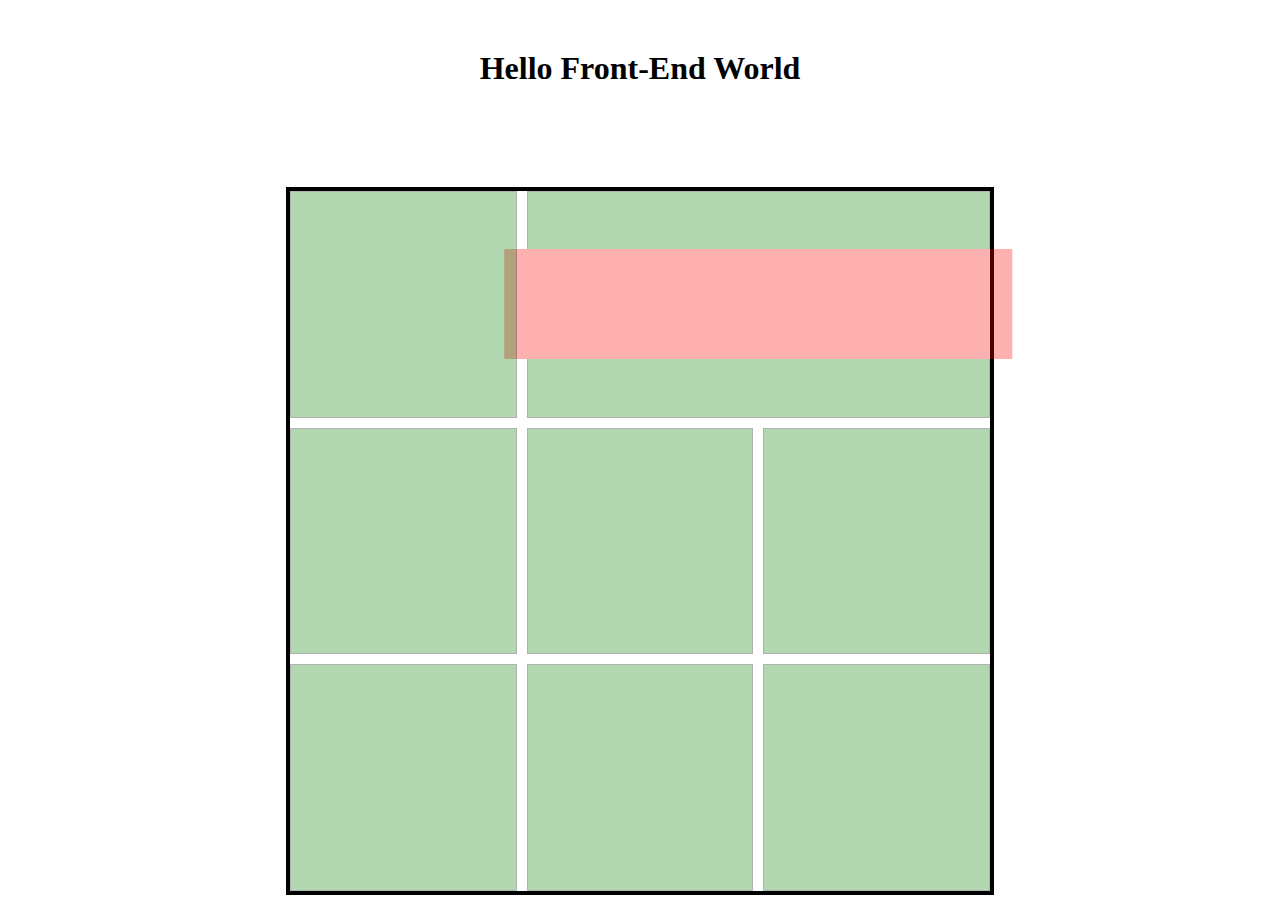
<file: index.html>
<!DOCTYPE html>
<html lang="en">
<head>
	<meta charset="UTF-8">
	<meta http-equiv="X-UA-Compatible" content="IE=edge">
	<meta name="viewport" content="width=device-width, initial-scale=1.0">
	<link rel="stylesheet" href="index.css">
	<title>INDEX</title>
</head>
<body>
	<h1> Hello Front-End World</h1>
	<div class="container">
		<div class="grid">
			<div class="item">

			</div>
			<div class="item">

			</div>
			<div class="item">

			</div>
			<div class="item">

			</div>
			<div class="item">

			</div>
			<div class="item">

			</div>
			<div class="item">

			</div>
			<div class="item">

			</div>

		</div>

	</div>
</body>
</html>
</file>
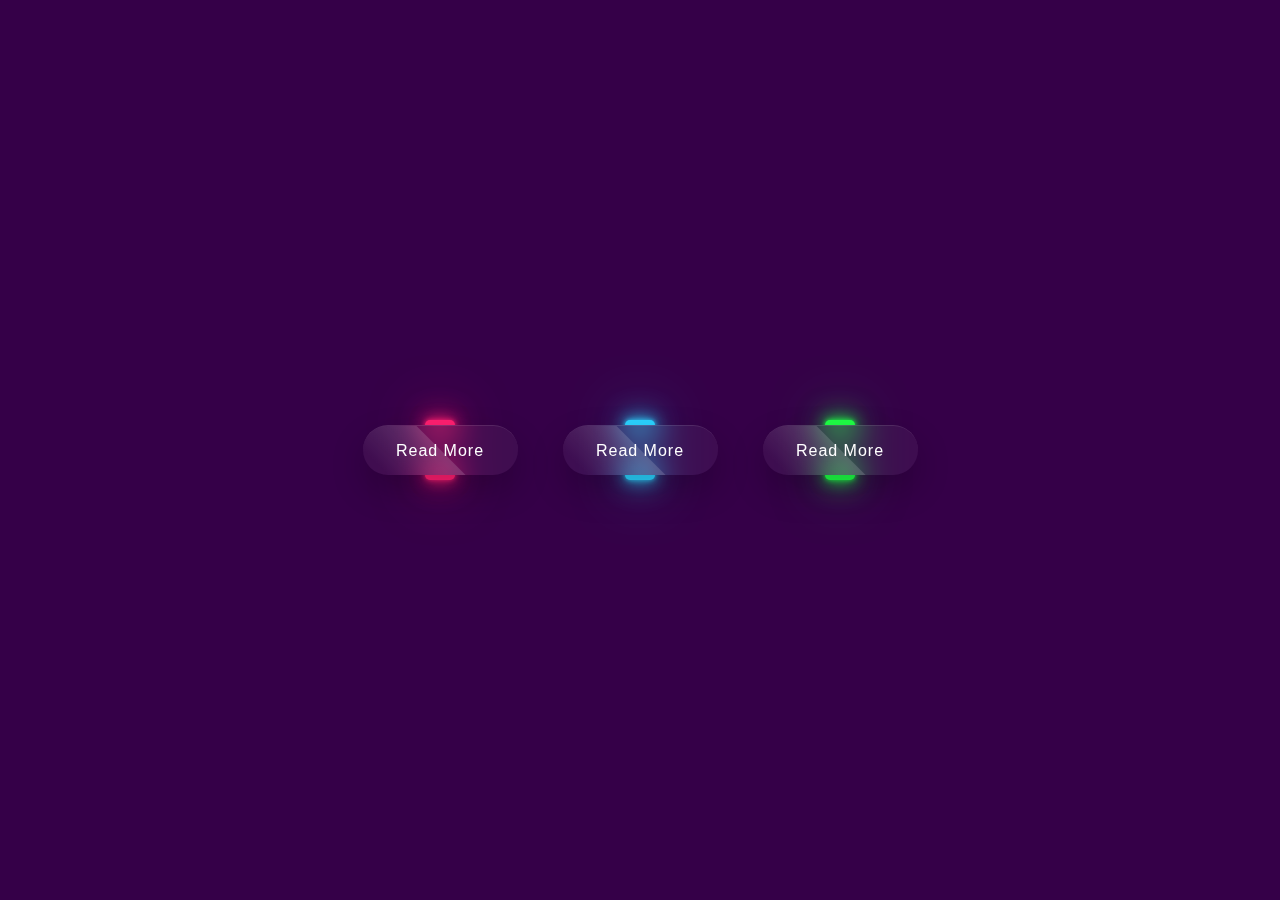
<file: glassorphism/css_glassmorphism_button_hover_effects.html>
<!DOCTYPE html>
<html lang="ko">
<head>
	<meta charset="UTF-8">
	<meta http-equiv="X-UA-Compatible" content="IE=edge">
	<meta name="viewport" content="width=device-width, initial-scale=1.0">
	<title>Classsorphism Button</title>
	<style>
		*{
			margin: 0;
			padding: 0;
			box-sizing: border-box;
			font-family: 'Roboto', sans-serif;
		}
		body{
			position: relative;
			display: flex;
			justify-content: center;
			align-items: center;
			min-height: 100vh;
			background: #350048;
		}
		.container{
			width: 600px;
			display: flex;
			flex-wrap: wrap;
			justify-content: space-around;
		}
		.container .btn{
			position: relative;
			width: 155px;
			height: 50px;
			margin: 20px;

		}
		.container .btn a{
			position: absolute;
			top: 0;
			left: 0;
			width: 100%;
			height: 100%;
			display: flex;
			justify-content: center;
			align-items: center;
			background: rgba(255,255,255, .05);
			box-shadow: 0 15px 35px rgba(0, 0, 0, .2);
			border-top: 1px solid rgba(255,255,255, .1);
			border-radius: 30px;
			color: #fff;
			z-index: 1;
			font-weight: 400;
			letter-spacing: 1px;
			text-decoration: none;
			overflow: hidden;
			transition: all .5s;
			backdrop-filter: blur(15px);
		}
		.container .btn:hover a{
			letter-spacing: 3px;
		}
		.container .btn a::before{
			content: "";
			position: absolute;
			top: 0;
			left: 0;
			width: 50%;
			height: 100%;
			background: linear-gradient(to left, rgba(255,255,255, .15), transparent);
			transform: skewx(45deg) translatex(0%);
			transition: all .5s;
		}
		.container .btn:hover a::before{
			transform: skewx(45deg) translatex(200%);
		}
		.container .btn::before {
			content: "";
			position: absolute;
			left: 50%;
			transform: translatex(-50%);
			bottom: -5px;
			width: 30px;
			height: 10px;
			background: #f00;
			border-radius: 10px;
			transition: all 0.5s;
			transition-delay: 0s;
		}
		.container .btn:hover::before{
			bottom: 0;
			height: 50%;
			width: 80%;
			/* transition: all .5s; */
			transition-delay: 0.5s;
			/* border-radius: 30px; */
		}
		.container .btn::after {
			content: "";
			position: absolute;
			left: 50%;
			transform: translatex(-50%);
			top: -5px;
			width: 30px;
			height: 10px;
			background: #f00;
			border-radius: 10px;
			transition: all 0.5s;
			transition-delay: 0s;
		}
		.container .btn:hover::after{
			top: 0;
			height: 50%;
			width: 80%;
			/* transition: all .5s; */
			transition-delay: 0.5s;
			/* border-radius: 30px; */
		}
		.container .btn:nth-child(1)::before,
		.container .btn:nth-child(1)::after{
			background: #ff1f71;
			box-shadow: 0 0 5px #ff1f71,
			0 0 15px #ff1f71,
			0 0 30px #ff1f71,
			0 0 60px #ff1f71;
		}
		.container .btn:nth-child(2)::before,
		.container .btn:nth-child(2)::after{
			background: #2bd2ff;
			box-shadow: 0 0 5px #2bd2ff,
			0 0 15px #2bd2ff,
			0 0 30px #2bd2ff,
			0 0 60px #2bd2ff;
		}
		.container .btn:nth-child(3)::before,
		.container .btn:nth-child(3)::after{
			background: #1eff45;
			box-shadow: 0 0 5px #1eff45,
			0 0 15px #1eff45,
			0 0 30px #1eff45,
			0 0 60px #1eff45;
		}


	</style>
</head>
<body>
	<div class="container">
		<div class="btn"><a href="#">Read More</a></div>
		<div class="btn"><a href="#">Read More</a></div>
		<div class="btn"><a href="#">Read More</a></div>
	</div>
	
</body>
</html>
</file>
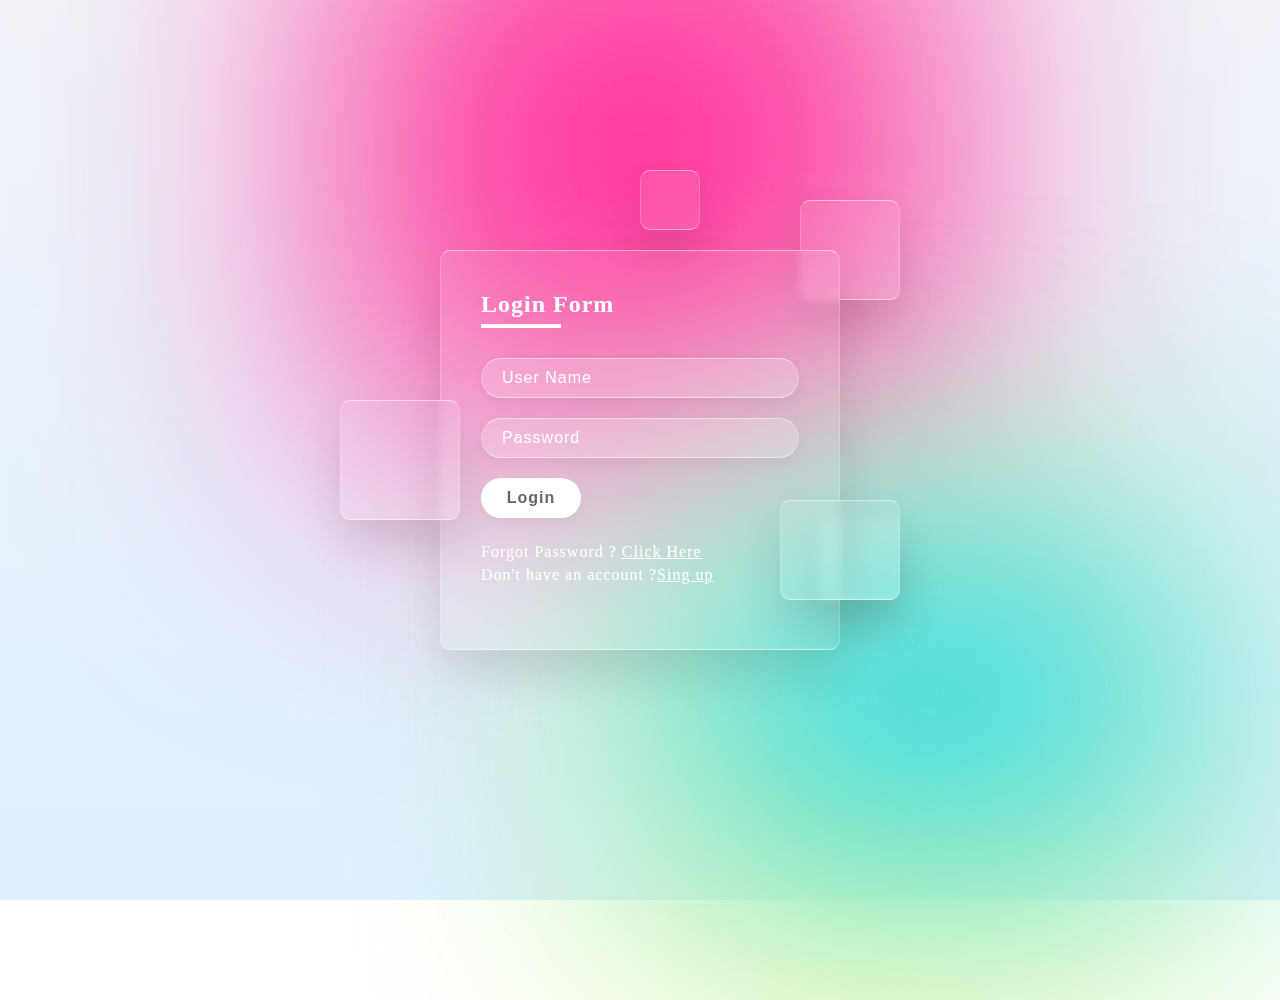
<file: glassorphism/Glassmorphism_login_Form_using_html_n_css.html>
<!DOCTYPE html>
<html lang="ko">
<head>
	<meta charset="UTF-8">
	<meta http-equiv="X-UA-Compatible" content="IE=edge">
	<meta name="viewport" content="width=device-width, initial-scale=1.0">
	<title>Classmorphism Login Form</title>
<style>
	/* @import url('http'); */
	*{
		margin: 0;
		padding: 0;
		box-sizing: border-box;
		/* font-family: 'Poppins',sans-serif; */
	}
	body{
		overflow: hidden;
	}
	section{
		display: flex;
		justify-content: center;
		align-items: center;
		min-height:100vh;
		background: linear-gradient(to bottom, #f1f4f9, #dff1ff);
	}

	section .color{
		position: absolute;
		filter: blur(150px);
	}

	section .color:nth-child(1){
		top: -150px;
		width: 600px;
		height: 600px;
		background: #ff359b;
	}
	section .color:nth-child(2){
		bottom: -100px;
		right: 130px;
		width: 500px;
		height: 500px;
		background: #fffd87;
	}
	section .color:nth-child(3){
		bottom: 50px;
		right: 100px;
		width: 500px;
		height: 300px;
		background: #00d2ff;
	}
	.box{
		position: relative;
	}
	.box .square{
		position: absolute;
		background: rgba(255, 255, 255, .1);
		backdrop-filter: blur(5px);
		box-shadow: 0 25px 45px rgba(0,0,0, .1);
		border: solid 1px rgba(255, 255, 255, .5);
		border-right: 1px solid rgba(255, 255, 255, .2);
		border-left: 1px solid rgba(255, 255, 255, .2);
		border-radius: 10px;
		animation: animate 10s linear infinite;
		animation-delay: calc(-1s * var(--i));
	}
	@keyframes animate {
		0%,100%{
			transform: translateY(-40px);
		}
		50%{
			transform: translateY(40px);
		}
		
	}
	.box .square:nth-child(1){
		top: -50px;
		right: -60px;
		width: 100px;
		height: 100px;
	}
	.box .square:nth-child(2){
		top: 150px;
		left: -100px;
		width: 120px;
		height: 120px;
		z-index: 2;
	}
	.box .square:nth-child(3){
		bottom: 50px;
		right: -60px;
		width: 120px;
		height: 100px;
		z-index: 2;
	}
	.box .square:nth-child(4){
		bottom: 50px;
		right: -60px;
		width: 80px;
		height: 80px;
	}
	.box .square:nth-child(5){
		top: -80px;
		right: 140px;
		width: 60px;
		height: 60px;
	}

	.container{
		position: relative;
		width: 400px;
		min-height: 400px;
		background: rgba(255, 255, 255, .1);
		border-radius: 10px;
		display: flex;
		justify-content: center;
		backdrop-filter: blur(5px);
		box-shadow: 0 25px 45px rgba(0,0,0, .1);
		border: solid 1px rgba(255, 255, 255, .5);
		border-right: 1px solid rgba(255, 255, 255, .2);
		border-left: 1px solid rgba(255, 255, 255, .2);
	}
	.form{
		position: relative;
		width: 100%;
		height: 100%;
		padding: 40px;
	}
	.form h2{
		position: relative;
		color: #fff;
		font-size: 24px;
		font-weight: 600;
		letter-spacing: 1px;
		margin-bottom: 40px;
	}
	.form h2::before{
		content: "";
		position: absolute;
		left: 0;
		bottom: -10px;
		width: 80px;
		height: 4px;
		background: #fff;
	}
	.form .inputBox{
		width: 100%;
		margin-top: 20px;
	}
	.form .inputBox input {
		width: 100%;
		background: rgba(255, 255, 255, .2);
		border:none;
		outline: none;
		padding: 10px 20px;
		border-radius: 35px;
		border: solid 1px rgba(255, 255, 255, .5);
		border-right: 1px solid rgba(255, 255, 255, .2);
		border-left: 1px solid rgba(255, 255, 255, .2);
		font-size: 16px;
		letter-spacing: 1px;
		color: #fff;
		box-shadow: 0 5px 15px rgba(0,0,0, .05);
	}
	.form .inputBox input::placeholder{
		color: #fff;
	}
	.form .inputBox input[type="submit"]{
		background: #fff;
		color: #666;
		max-width: 100px;
		cursor: pointer;
		margin-bottom: 20px;
		font-weight: 600;
	}
	.form p a{
		color: #fff;
		/* font-size: 16px;
		letter-spacing: 1px; */
	}
	.forget{
		font-size: 16px;
		letter-spacing: 1px;
		margin-top: 5px;
		color: #fff;
	}

</style>
</head>
<body>
	<section>
		<div class="color"></div>
		<div class="color"></div>
		<div class="color"></div>
		<div class="box">
			<div class="square" style="--i:0;"></div>
			<div class="square" style="--i:1;"></div>
			<div class="square" style="--i:2;"></div>
			<div class="square" style="--i:3;"></div>
			<div class="square" style="--i:4;"></div>
			<div class="container">
				<div class="form">
					<h2>Login Form</h2>
					<form onsubmit="return false;">
						<div class="inputBox">
							<input type="text" placeholder="User Name" name="" id="">
						</div>
						<div class="inputBox">
							<input type="password" placeholder="Password" name="" id="">
						</div>
						<div class="inputBox">
							<input type="submit" value="Login">
						</div>
						<p class="forget">Forgot Password ? <a href="#">Click Here</a> </p>
						<p class="forget">Don't have an account ?<a href="#">Sing up</a> </p>
					</form>
				</div>
			</div>
		</div>

	</section>
	
</body>
</html>
</file>
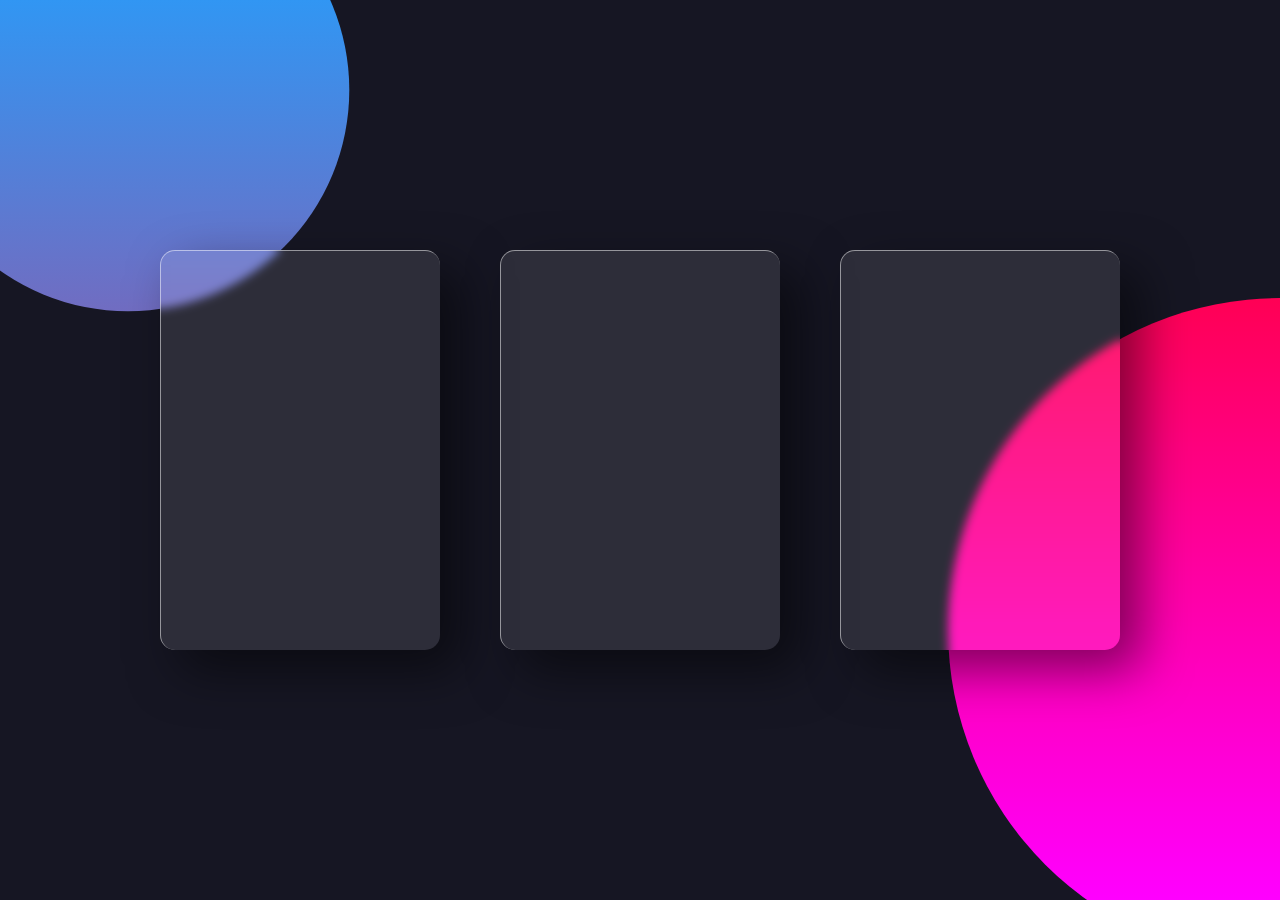
<file: glassorphism/reacl_glassmorphism_card_hover_effects.html>
<!DOCTYPE html>
<html lang="ko">
<head>
	<meta charset="UTF-8">
	<meta http-equiv="X-UA-Compatible" content="IE=edge">
	<meta name="viewport" content="width=device-width, initial-scale=1.0">
	<title>Real Glassmorphsim</title>
<style>
*{
	margin: 0;
	padding: 0;
	box-sizing: border-box;
	/* font-family: 'Poppins', sans-serif; */
}
body{
	display: flex;
	justify-content: center;
	align-items: center;
	min-height: 100vh;
	background:#161623;
}
body::before{
	content: '';
	position: absolute;
	top: 0;
	left: 0;
	width: 100%;
	height: 100%;
	background: linear-gradient(#f00, #f0f);
	clip-path: circle(30% at right 70%);
}
body::after{
	content:'';
	position: absolute;
	top: 0;
	left: 0;
	width: 100%;
	height: 100%;
	background: linear-gradient(#3196f3, #e91e63);
	clip-path: circle(20% at 10% 10%);
}
.container{
	position: relative;
	display: flex;
	justify-content: center;
	align-items: center;
	max-width: 1200px;
	flex-wrap: wrap;
	z-index: 1;
}
.container .card {
	position: relative;
	width: 280px;
	height: 400px;
	margin: 30px;
	box-shadow: 20px 20px 50px rgba(0,0,0, .5);
	border-radius: 15px;
	background: rgba(255,255,255, .1);
	overflow: hidden;
	display: flex;
	justify-content: center;
	align-items: center;
	border-top: 1px solid rgba(255,255,255, .5);
	border-left: 1px solid rgba(255,255,255, .5);
	backdrop-filter: blur(5px);
}
.container .card .content{
	padding: 20px;
	text-align: center;
	transform: translateY(100px);
	opacity: 0;
	transition: .5s;
}
.container .card:hover .content{
	transform: translateY(0px);
	opacity: 1;
}
.container .card .content h2{
	position: absolute;
	top: -80px;
	right: 4px;
	font-size: 8em;
	color: rgba(255,255,255, .05);

	/* 마우스로 인한 이벤트를 없앰. ie안됨( visiable:hidden;대신 이거 사용). 커서가 드래그 할때 해당 요소를 통과할 수 있음. */
	pointer-events: none;
}
.container .card .content h3{
	font-size: 1.8em;
	color: #fff;
	z-index: 1;
}
.container .card .content p{
	font-size: 1em;
	color: #fff;
	font-weight: 300;
}
.container .card .content a{
	position: relative;
	display: inline-block;
	padding: 8px 20px;
	margin-top: 15px;
	background: #fff;
	color: #000;
	border-radius: 20px;
	text-decoration: none;
	font-weight: 500;
	box-shadow: 0 5px 15px rgba(0,0,0,.2);
}

</style>
</head>
<body>
	<div class="container">
		<div class="card">
			<div class="content">
				<h2>01</h2>
				<h3>Card One</h3>
				<p>
					Lorem ipsum dolor sit, amet consectetur adipisicing elit. Cumque enim ipsa hic iure dolorum. Minus debitis aperiam et aliquid delectus. Ut rem neque officiis cupiditate dolore facere illum ea placeat?
				</p>
				<a href="#">Read More</a>
			</div>
		</div>

		<div class="card">
			<div class="content">
				<h2>02</h2>
				<h3>Card Two</h3>
				<p>
					Lorem ipsum dolor sit, amet consectetur adipisicing elit. Cumque enim ipsa hic iure dolorum. Minus debitis aperiam et aliquid delectus. Ut rem neque officiis cupiditate dolore facere illum ea placeat?
				</p>
				<a href="#">Read More</a>
			</div>
		</div>

		<div class="card">
			<div class="content">
				<h2>03</h2>
				<h3>Card Three</h3>
				<p>
					Lorem ipsum dolor sit, amet consectetur adipisicing elit. Cumque enim ipsa hic iure dolorum. Minus debitis aperiam et aliquid delectus. Ut rem neque officiis cupiditate dolore facere illum ea placeat?
				</p>
				<a href="#">Read More</a>
			</div>
		</div>

	</div>
	<script type="text/javascript" src="./vanilla-tilt.js"></script>
	<script>
		VanillaTilt.init(document.querySelectorAll('.card'),
		{
			max:25,
			speed: 400,
			glare: true,
			"max-glare":1,
		})
	</script>
</body>
</html>
</file>
<file: index.css>
html,
body{
	margin:0;
	padding: 0;
	width: 100%;
}
h1{
	margin-top: 50px;
	text-align: center;
}

.container {
	width: 700px;
	margin: auto;
	height: 700px;
	border: solid 4px black;
	margin-top: 100px;
	/* padding: 10px; */

}
.container .grid{
	gap: 100px;
	display: grid;
	width: 100%;
	height: 100%;

	grid-template-columns: 1fr 1fr 1fr;
	grid-template-rows: 1fr 1fr 1fr;
	row-gap: 10px;
	column-gap: 10px;

}
.container .item{
	border: solid 1px black;
	opacity: 0.3;
	position: relative;
}

.item:nth-child(1){
	grid-column-start: 2;
	grid-column-end: 4;
	grid-row-start: 1;
	grid-row-end: 2;
	background-color: green;
}
.item:nth-child(2){
	background-color: green;
}
.item:nth-child(3){
	background-color: green;
}
.item:nth-child(4){
	background-color: green;
}
.item:nth-child(5){
	background-color: green;
}
.item:nth-child(6){
	background-color: green;
}
.item:nth-child(7){
	background-color: green;
}
.item:nth-child(8){
	background-color: green;
}


.item:nth-child(1)::after{
	content: "";
	display: block;
	position: absolute;
	top: 50%;
	left: 50%;
	transform: translate(-50%, -50%);
	background-color: red;
	width: 110%;
	height: 110px;
	font-weight: 900;
	font-size: 2em;
}
.item:nth-child(1):hover::after{
	content: "PINK";
}
</file>
